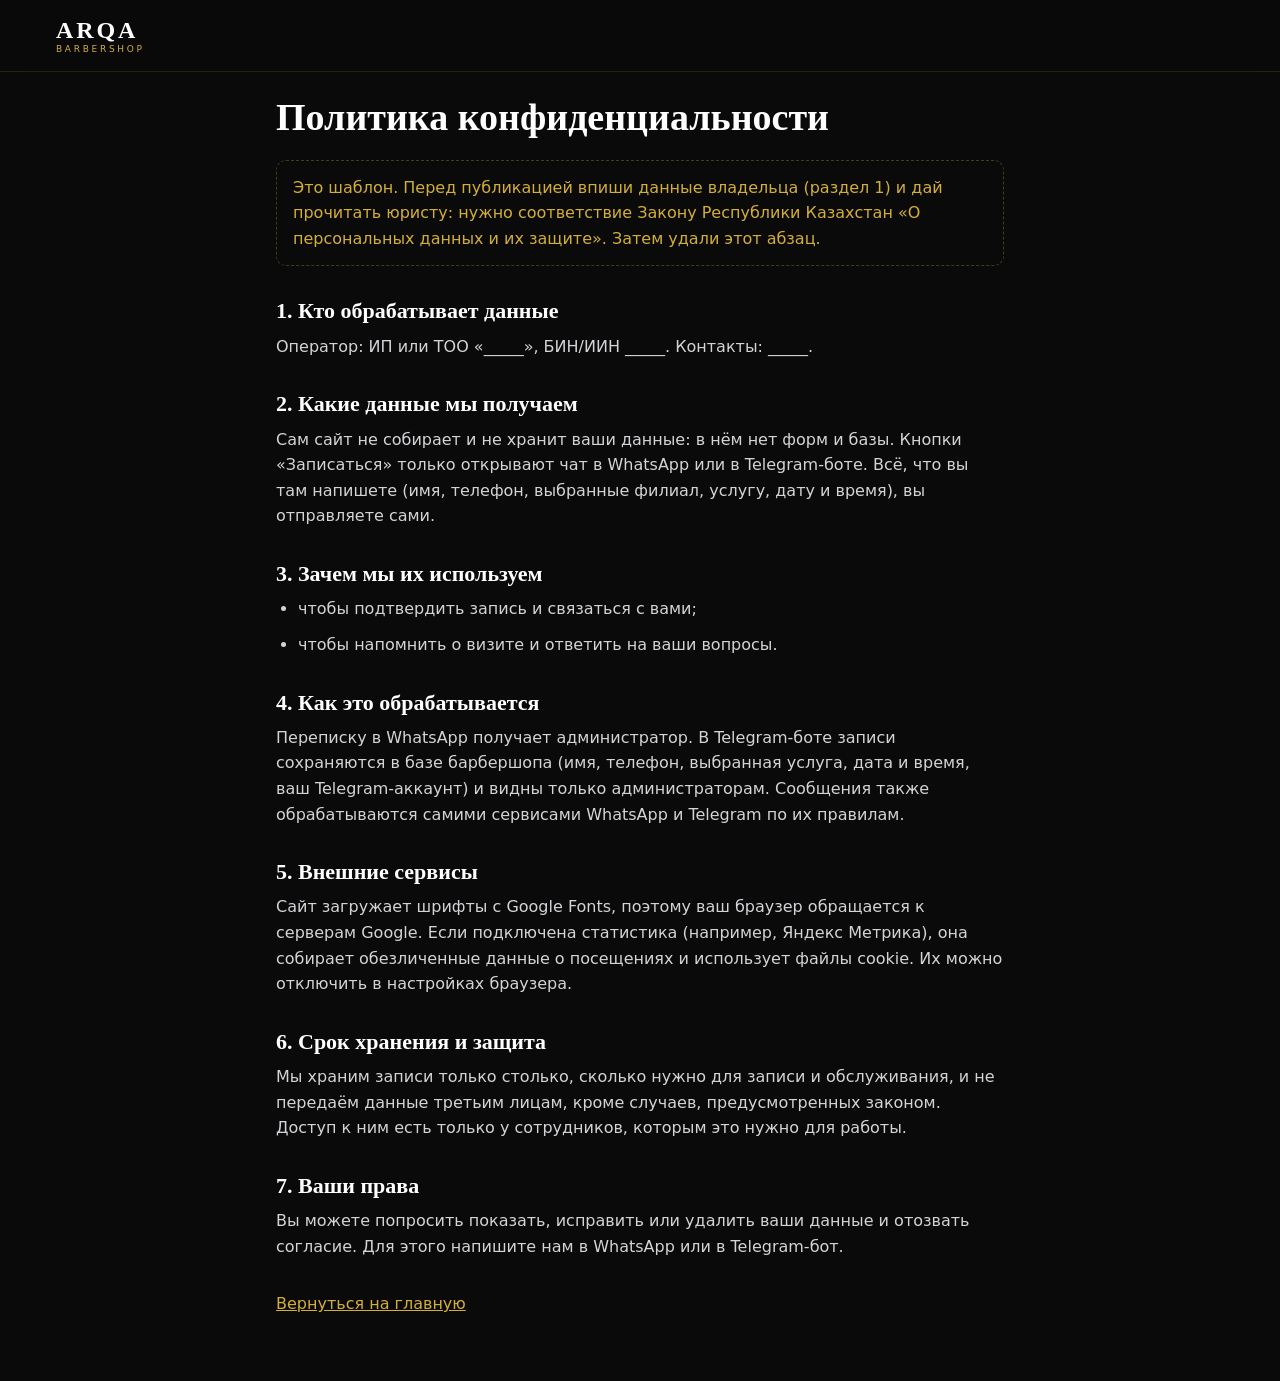
<file: privacy.html>
<!doctype html>
<html lang="ru">
<head>
  <meta charset="utf-8">
  <meta name="viewport" content="width=device-width, initial-scale=1">
  <meta http-equiv="Content-Security-Policy" content="default-src 'none'; script-src 'self'; style-src 'self' https://fonts.googleapis.com; font-src https://fonts.gstatic.com; img-src 'self' data:; connect-src 'self'; base-uri 'self'; form-action 'self'; object-src 'none'">
  <meta name="referrer" content="strict-origin-when-cross-origin">
  <script src="js/frame-guard.js"></script>
  <title>Политика конфиденциальности — ARQA</title>
  <meta name="robots" content="noindex">
  <link rel="icon" href="assets/favicon.svg" type="image/svg+xml">
  <script src="js/fonts.js" defer></script>
  <noscript><link rel="stylesheet" href="https://fonts.googleapis.com/css2?family=Montserrat:wght@300;400;500;600;700&family=Playfair+Display:wght@700;900&family=Cinzel:wght@700&display=swap&subset=cyrillic"></noscript>
  <link rel="stylesheet" href="css/styles.css">
</head>
<body class="doc-page">
<header class="site-header">
  <div class="wrap header-inner">
    <a class="logo" href="index.html" aria-label="На главную">
      <span class="logo-text"><span class="logo-name">ARQA</span><span class="logo-sub">Barbershop</span></span>
    </a>
  </div>
</header>

<main class="doc">
  <h1>Политика конфиденциальности</h1>

  <p class="draft">Это шаблон. Перед публикацией впиши данные владельца (раздел 1) и дай прочитать юристу: нужно соответствие Закону Республики Казахстан «О персональных данных и их защите». Затем удали этот абзац.</p>

  <h2>1. Кто обрабатывает данные</h2>
  <p>Оператор: ИП или ТОО «_____», БИН/ИИН _____. Контакты: _____.</p>

  <h2>2. Какие данные мы получаем</h2>
  <p>Сам сайт не собирает и не хранит ваши данные: в нём нет форм и базы. Кнопки «Записаться» только открывают чат в WhatsApp или в Telegram-боте. Всё, что вы там напишете (имя, телефон, выбранные филиал, услугу, дату и время), вы отправляете сами.</p>

  <h2>3. Зачем мы их используем</h2>
  <ul>
    <li>чтобы подтвердить запись и связаться с вами;</li>
    <li>чтобы напомнить о визите и ответить на ваши вопросы.</li>
  </ul>

  <h2>4. Как это обрабатывается</h2>
  <p>Переписку в WhatsApp получает администратор. В Telegram-боте записи сохраняются в базе барбершопа (имя, телефон, выбранная услуга, дата и время, ваш Telegram-аккаунт) и видны только администраторам. Сообщения также обрабатываются самими сервисами WhatsApp и Telegram по их правилам.</p>

  <h2>5. Внешние сервисы</h2>
  <p>Сайт загружает шрифты с Google Fonts, поэтому ваш браузер обращается к серверам Google. Если подключена статистика (например, Яндекс Метрика), она собирает обезличенные данные о посещениях и использует файлы cookie. Их можно отключить в настройках браузера.</p>

  <h2>6. Срок хранения и защита</h2>
  <p>Мы храним записи только столько, сколько нужно для записи и обслуживания, и не передаём данные третьим лицам, кроме случаев, предусмотренных законом. Доступ к ним есть только у сотрудников, которым это нужно для работы.</p>

  <h2>7. Ваши права</h2>
  <p>Вы можете попросить показать, исправить или удалить ваши данные и отозвать согласие. Для этого напишите нам в WhatsApp или в Telegram-бот.</p>

  <a class="back" href="index.html">Вернуться на главную</a>
</main>
</body>
</html>
</file>
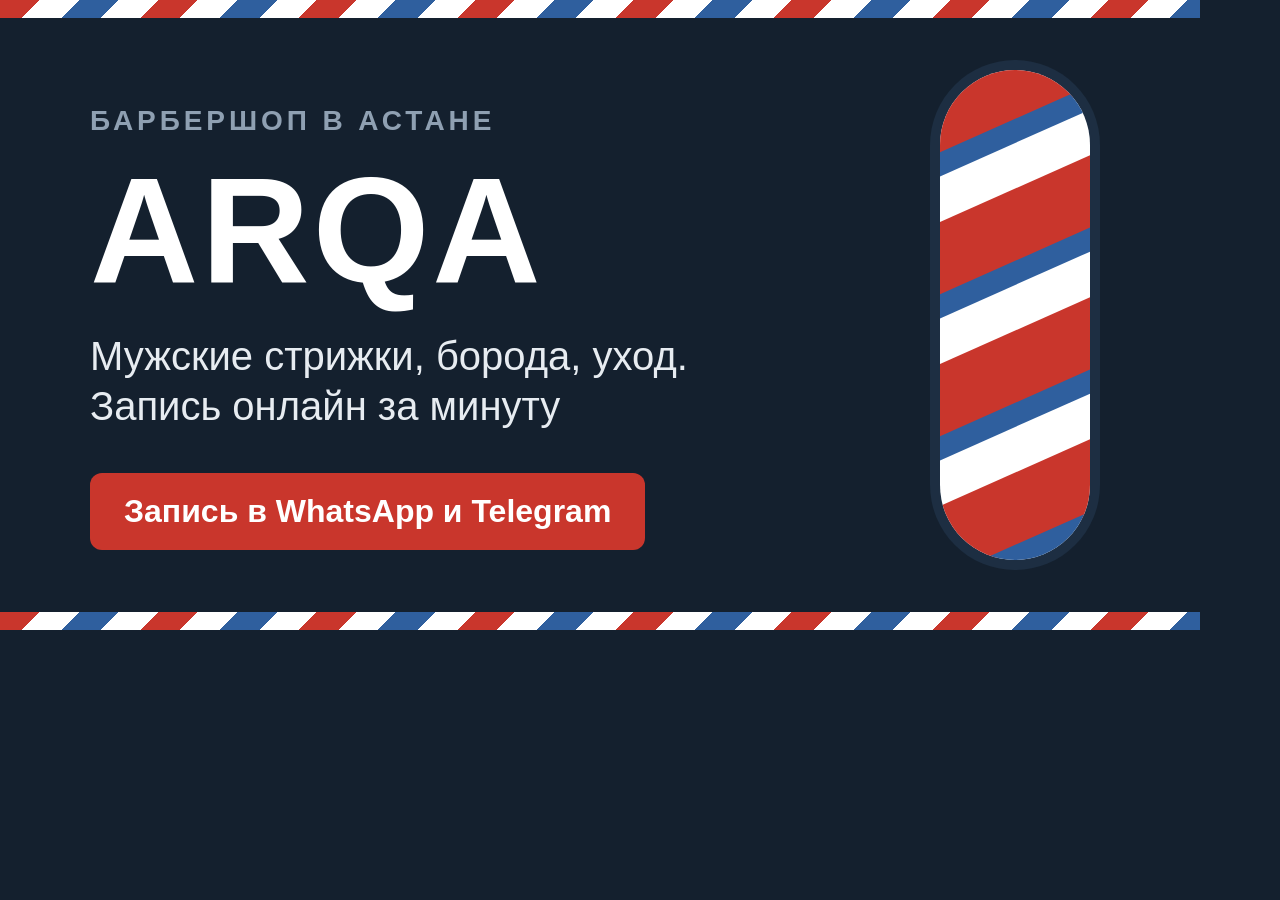
<file: tools/og-source.html>
<!doctype html><meta charset="utf-8">
<!-- Исходник превью-картинки 1200x630 (assets/og-image.jpg). Собери заново: node tools/make-og.js -->
<style>
  html,body{margin:0}
  body{width:1200px;height:630px;background:#14202e;color:#fff;font-family:"Unbounded","Arial Black",Arial,sans-serif;position:relative;overflow:hidden}
  .stripe{position:absolute;left:0;right:0;height:18px;background:repeating-linear-gradient(135deg,#c9362c 0 28px,#fff 28px 56px,#2f5f9e 56px 84px,#fff 84px 112px)}
  .top{top:0}.bottom{bottom:0}
  .pole{position:absolute;right:110px;top:70px;width:150px;height:490px;border-radius:75px;overflow:hidden;background:#fff;box-shadow:0 0 0 10px #1d2e42}
  .pole i{position:absolute;left:-60px;right:-60px;height:70px;transform:rotate(-24deg)}
  .r{background:#c9362c}.b{background:#2f5f9e}
  .t{position:absolute;left:90px;top:105px;width:700px}
  .k{font:600 28px Arial,sans-serif;letter-spacing:.14em;text-transform:uppercase;color:#8fa0b2}
  h1{margin:18px 0 0;font-size:150px;line-height:1;letter-spacing:.02em}
  p{margin:26px 0 0;font:500 40px/1.25 Arial,sans-serif;color:#e7ecf1}
  .cta{position:absolute;left:90px;bottom:80px;background:#c9362c;padding:20px 34px;border-radius:12px;font:700 32px Arial,sans-serif}
</style>
<div class="stripe top"></div><div class="stripe bottom"></div>
<div class="pole">
  <i class="r" style="top:-20px"></i><i class="b" style="top:50px;height:22px"></i><i class="r" style="top:122px"></i><i class="b" style="top:192px;height:22px"></i>
  <i class="r" style="top:264px"></i><i class="b" style="top:334px;height:22px"></i><i class="r" style="top:406px"></i><i class="b" style="top:476px;height:22px"></i>
</div>
<div class="t"><div class="k">Барбершоп в Астане</div><h1>ARQA</h1><p>Мужские стрижки, борода, уход. Запись онлайн за минуту</p></div>
<div class="cta">Запись в WhatsApp и Telegram</div>
</file>
<file: css/styles.css>
/* ARQA: тёмный премиальный стиль (чёрный и золото). Цвета и шрифты меняются в блоке :root. */

/* ===== Токены ===== */
:root {
  --black: #0a0a0a;
  --dark: #121212;
  --card: #181818;
  --gold: #d4af37;
  --gold-hover: #f3e5ab;
  --gold-dark: #997e20;
  --white: #ffffff;
  --gray: #a1a1aa;
  --line: rgba(255, 255, 255, 0.1);
  --line-gold: rgba(212, 175, 55, 0.3);

  --font-display: "Cinzel", "Playfair Display", Georgia, "Times New Roman", serif;
  --font-body: "Montserrat", system-ui, -apple-system, "Segoe UI", Roboto, Arial, sans-serif;

  --max: 1200px;
  --gutter: 16px;
  --header-h: 72px;
}

/* ===== База ===== */
*, *::before, *::after { box-sizing: border-box; }
html { scroll-behavior: smooth; scroll-padding-top: var(--header-h); }
body {
  margin: 0;
  background: var(--black);
  color: var(--white);
  font-family: var(--font-body);
  font-size: 16px;
  line-height: 1.6;
  -webkit-font-smoothing: antialiased;
  overflow-x: hidden;
}
img, svg { max-width: 100%; display: block; }
a { color: inherit; }
h1, h2, h3 { font-family: var(--font-display); font-weight: 700; line-height: 1.15; margin: 0; }
p { margin: 0; }
ul { margin: 0; padding: 0; list-style: none; }
button { font: inherit; }
::selection { background: var(--gold); color: #000; }

.wrap { width: 100%; max-width: var(--max); margin: 0 auto; padding: 0 var(--gutter); }
.skip { position: absolute; left: -999px; top: 8px; background: var(--gold); color: #000; padding: 8px 14px; z-index: 100; border-radius: 6px; }
.skip:focus { left: 8px; }
:focus-visible { outline: 2px solid var(--gold-hover); outline-offset: 3px; }
[hidden] { display: none !important; }

.sprite { position: absolute; width: 0; height: 0; overflow: hidden; }
.ico { width: 1.25em; height: 1.25em; flex: none; stroke: currentColor; fill: none; stroke-width: 1.8; stroke-linecap: round; stroke-linejoin: round; }

/* Фоновый слой, который плавно меняется при прокрутке (картинку ставит js/app.js) */
  position: fixed; inset: 0; z-index: 0; pointer-events: none;
  background-size: cover; background-position: center;
  opacity: 0; filter: blur(4px) grayscale(40%);
  transition: opacity .8s ease-in-out;
}
main, .site-footer { position: relative; z-index: 1; }

/* ===== Кнопки ===== */
.btn {
  display: inline-flex; align-items: center; justify-content: center; gap: 10px;
  min-height: 44px; padding: 10px 22px; border-radius: 8px; border: 1px solid transparent;
  font-weight: 700; font-size: 13px; letter-spacing: .08em; text-transform: uppercase; text-decoration: none;
  cursor: pointer; position: relative; overflow: hidden;
  transition: transform .35s cubic-bezier(.34, 1.56, .64, 1), box-shadow .35s, background .3s, color .3s, border-color .3s;
}
.btn-gold { background: linear-gradient(135deg, #d4af37 0%, #b89228 100%); color: #0a0a0a; }
.btn-gold:hover { transform: scale(1.05); background: linear-gradient(135deg, #f3e5ab 0%, #d4af37 100%); box-shadow: 0 0 25px rgba(212, 175, 55, .55); }
.btn-outline { border-color: var(--gold); color: var(--gold); background: transparent; }
.btn-outline:hover { transform: scale(1.05); background: rgba(212, 175, 55, .15); color: var(--white); border-color: var(--gold-hover); box-shadow: 0 0 20px rgba(212, 175, 55, .35); }
.btn-wa { background: #25d366; color: #06210f; }
.btn-tg { background: #2aabee; color: #05202d; }
.btn-wa:hover, .btn-tg:hover { transform: scale(1.03); filter: brightness(1.08); }
.btn-small { min-height: 40px; padding: 8px 18px; font-size: 12px; }
.btn-lg { min-height: 52px; padding: 14px 28px; font-size: 14px; letter-spacing: .1em; }
.btn-block { display: flex; width: 100%; }

/* ===== Шапка ===== */
.site-header {
  position: fixed; top: 0; left: 0; right: 0; z-index: 50; height: var(--header-h);
  background: rgba(10, 10, 10, .88); -webkit-backdrop-filter: blur(14px); backdrop-filter: blur(14px);
  border-bottom: 1px solid rgba(212, 175, 55, .15);
}
.header-inner { display: flex; align-items: center; justify-content: space-between; height: 100%; gap: 16px; }
.logo { display: flex; align-items: center; gap: 12px; text-decoration: none; }
.logo-mark { position: relative; width: 40px; height: 40px; display: grid; place-items: center; color: var(--gold); }
.logo-mark .ico { transform: rotate(-45deg); transition: transform .5s; }
.logo:hover .ico { transform: rotate(-45deg) scale(1.2); }
.logo-ring { position: absolute; inset: 0; border: 1px dashed rgba(212, 175, 55, .5); border-radius: 50%; animation: spin 22s linear infinite; }
.logo-text { display: flex; flex-direction: column; line-height: 1; }
.logo-name { font-family: var(--font-display); font-size: 24px; font-weight: 700; letter-spacing: .12em; }
.logo-sub { font-size: 9px; letter-spacing: .3em; text-transform: uppercase; color: var(--gold); margin-top: 3px; }

.menu-btn { width: 44px; height: 44px; display: grid; place-items: center; background: none; border: 0; color: var(--white); cursor: pointer; font-size: 22px; }
.nav {
  position: fixed; top: var(--header-h); left: 0; right: 0; display: none; flex-direction: column; gap: 4px;
  padding: 16px var(--gutter) 20px; background: rgba(18, 18, 18, .97); border-bottom: 1px solid var(--line-gold);
}
.nav.is-open { display: flex; }
.nav a { padding: 12px 4px; border-bottom: 1px solid var(--line); text-decoration: none; font-weight: 500; }
.nav a:hover { color: var(--gold); }
.nav .btn { margin-top: 10px; }
.nav-phone { display: inline-flex; align-items: center; gap: 8px; color: var(--gray); font-family: ui-monospace, Menlo, Consolas, monospace; }
.nav-phone .ico { color: var(--gold); }

@media (min-width: 900px) {
  .menu-btn { display: none; }
  .nav { position: static; display: flex; flex-direction: row; align-items: center; gap: 28px; padding: 0; background: none; border: 0; }
  .nav a { padding: 6px 0; border: 0; font-size: 14px; letter-spacing: .03em; position: relative; }
  .nav a::after { content: ""; position: absolute; left: 0; bottom: 0; width: 0; height: 2px; background: var(--gold); transition: width .3s; }
  .nav a:hover::after, .nav a.on::after { width: 100%; }
  .nav a.on { color: var(--gold); }
  .nav .btn { margin: 0; }
  .nav-phone::after { display: none; }
}

/* ===== Анимации ===== */
@keyframes spin { to { transform: rotate(360deg); } }
@keyframes ping { 75%, 100% { transform: scale(2.2); opacity: 0; } }
@keyframes bounce { 0%, 100% { transform: translateY(-20%); } 50% { transform: translateY(0); } }
.spin { animation: spin 22s linear infinite; }
.bounce { animation: bounce 1s infinite; }

/* ===== Первый экран ===== */
.hero { position: relative; min-height: 100vh; padding: calc(var(--header-h) + 36px) 0 56px; display: flex; align-items: center; overflow: hidden; }
.hero-watermark { position: absolute; right: -14%; top: 12%; width: 40rem; height: 40rem; color: var(--gold); opacity: .05; stroke-width: .6; animation: spin 40s linear infinite; pointer-events: none; }
.hero-inner { position: relative; display: grid; gap: 48px; align-items: center; }
.hero-copy { display: grid; gap: 24px; text-align: center; justify-items: center; }
.badge {
  display: inline-flex; align-items: center; gap: 10px; padding: 6px 16px; border-radius: 999px;
  border: 1px solid var(--line-gold); background: rgba(212, 175, 55, .1); color: var(--gold);
  font-size: 11px; font-weight: 600; letter-spacing: .16em; text-transform: uppercase;
}
.ping { position: relative; width: 8px; height: 8px; border-radius: 50%; background: var(--gold); }
.ping::after { content: ""; position: absolute; inset: 0; border-radius: 50%; background: var(--gold); animation: ping 1.4s cubic-bezier(0, 0, .2, 1) infinite; }
.hero h1 { font-size: clamp(34px, 9vw, 70px); font-weight: 900; line-height: 1.08; }
.gold-text { background: linear-gradient(135deg, #fff2bc 0%, #d4af37 50%, #aa7c11 100%); -webkit-background-clip: text; background-clip: text; -webkit-text-fill-color: transparent; color: transparent; }
.hero-text { max-width: 38em; color: #d4d4d8; font-weight: 300; font-size: clamp(15px, 2.4vw, 18px); line-height: 1.7; }
.hero-actions { display: flex; flex-direction: column; gap: 14px; width: 100%; max-width: 420px; }
.stats { display: grid; grid-template-columns: repeat(3, 1fr); gap: 12px; width: 100%; max-width: 30rem; padding-top: 24px; border-top: 1px solid var(--line); }
.stats li { text-align: center; }
.stats b { display: block; font-family: var(--font-display); font-size: clamp(22px, 5vw, 32px); color: var(--gold); }
.stats span { font-size: 12px; color: #a1a1aa; }

.hero-card-wrap { position: relative; display: flex; justify-content: center; }
.hero-card { width: 100%; max-width: 420px; padding: 10px; border-radius: 18px; background: var(--card); border: 1px solid var(--line-gold); box-shadow: 0 25px 50px rgba(0, 0, 0, .7); transition: transform .2s ease-out; }
.hero-photo { position: relative; height: min(112vw, 480px); border-radius: 12px; overflow: hidden; background: linear-gradient(135deg, #1c1c1c, #0f0f0f); }
.hero-photo img, .gallery-main img { width: 100%; height: 100%; object-fit: cover; }
.fade-img { transition: opacity .6s cubic-bezier(.16, 1, .3, 1), transform .6s cubic-bezier(.16, 1, .3, 1); }
.fade-img.out { opacity: 0; transform: scale(.96); }
.photo-shade { position: absolute; inset: 0; background: linear-gradient(to top, rgba(0, 0, 0, .9), rgba(0, 0, 0, .1) 55%, transparent); pointer-events: none; }

@media (min-width: 980px) {
  .hero-inner { grid-template-columns: 7fr 5fr; gap: 56px; }
  .hero-copy { text-align: left; justify-items: start; }
  .hero-actions { flex-direction: row; max-width: none; width: auto; }
  .stats { margin: 0; }
  .stats li { text-align: left; }
  }

/* ===== Полоса преимуществ ===== */
.strip { position: relative; z-index: 1; background: var(--dark); border-top: 1px solid rgba(212, 175, 55, .2); border-bottom: 1px solid rgba(212, 175, 55, .2); padding: 28px 0; }
.strip-grid { display: grid; gap: 24px; }
.adv { display: flex; align-items: center; gap: 16px; }
.adv-ico { width: 56px; height: 56px; border-radius: 50%; border: 1px solid var(--line-gold); display: grid; place-items: center; color: var(--gold); font-size: 24px; flex: none; transition: background .3s, color .3s; }
.adv:hover .adv-ico { background: var(--gold); color: #000; }
.adv h3 { font-size: 17px; }
.adv p { font-size: 12px; color: var(--gray); margin-top: 4px; }
@media (min-width: 760px) { .strip-grid { grid-template-columns: repeat(3, 1fr); } }

/* ===== Секции ===== */
.section { position: relative; padding: 72px 0; background: rgba(10, 10, 10, .9); }
.section-alt { background: rgba(18, 18, 18, .95); }
.section-head { text-align: center; max-width: 42rem; margin: 0 auto 48px; display: grid; gap: 10px; justify-items: center; }
.kicker { color: var(--gold); font-size: 12px; font-weight: 600; letter-spacing: .18em; text-transform: uppercase; }
.section-head h2 { font-size: clamp(26px, 6vw, 44px); }
.rule { width: 64px; height: 2px; background: var(--gold); }
.section-lead { color: var(--gray); font-size: 14px; }

/* ===== Карточки услуг ===== */
.card-grid { display: grid; gap: 24px; }
.card { background: var(--card); border: 1px solid var(--line); border-radius: 14px; padding: 28px; transition: border-color .4s, transform .4s; }
.service { display: flex; flex-direction: column; justify-content: space-between; gap: 20px; position: relative; overflow: hidden; }
.service:hover { border-color: rgba(212, 175, 55, .6); transform: translateY(-6px); }
.service.hit { border-color: rgba(212, 175, 55, .5); box-shadow: 0 20px 40px rgba(212, 175, 55, .05); }
.service-top { display: flex; align-items: center; justify-content: space-between; margin-bottom: 14px; color: var(--gold); }
.service-top .ico { width: 34px; height: 34px; transition: transform .3s; }
.service:hover .service-top .ico { transform: scale(1.2); }
.service-price { font-family: var(--font-display); font-size: 22px; font-weight: 700; }
.service h3 { font-size: 19px; margin-bottom: 8px; transition: color .3s; }
.service:hover h3 { color: var(--gold); }
.service p { font-size: 14px; color: var(--gray); }
.ribbon { position: absolute; top: 18px; right: -38px; width: 130px; text-align: center; transform: rotate(45deg); background: var(--gold); color: #000; font-size: 10px; font-weight: 800; letter-spacing: .16em; text-transform: uppercase; padding: 3px 0; }
@media (min-width: 640px) { .card-grid { grid-template-columns: repeat(2, 1fr); } }
@media (min-width: 1000px) { .card-grid { grid-template-columns: repeat(3, 1fr); } }

/* ===== Прайс ===== */
.price-scroll { overflow-x: auto; border: 1px solid var(--line-gold); border-radius: 14px; background: var(--card); }
.price-table { width: 100%; min-width: 560px; border-collapse: collapse; font-size: 15px; }
.price-table th, .price-table td { padding: 14px 18px; text-align: right; border-bottom: 1px solid var(--line); }
.price-table th:first-child, .price-table td:first-child { text-align: left; }
.price-table thead th { font-size: 12px; text-transform: uppercase; letter-spacing: .12em; color: var(--gold); font-weight: 700; background: rgba(212, 175, 55, .08); }
.price-table td:not(:first-child) { font-variant-numeric: tabular-nums; white-space: nowrap; }
.price-table .group th { text-align: left; font-family: var(--font-display); font-size: 17px; color: var(--white); background: transparent; letter-spacing: .02em; text-transform: none; padding-top: 24px; }
.price-table tbody tr:last-child td { border-bottom: 0; }
.price-table tbody tr:not(.group):hover td { background: rgba(212, 175, 55, .06); }

/* ===== Галерея ===== */
.gallery { display: grid; gap: 24px; align-items: center; }
.gallery-main { position: relative; margin: 0; height: min(90vw, 520px); border-radius: 16px; overflow: hidden; border: 1px solid var(--line-gold); background: linear-gradient(135deg, #1c1c1c, #0f0f0f); box-shadow: 0 25px 50px rgba(0, 0, 0, .6); }
.gallery-main figcaption { position: absolute; left: 24px; right: 24px; bottom: 22px; display: grid; gap: 4px; }
.gallery-main strong { font-family: var(--font-display); font-size: clamp(20px, 4vw, 28px); }
.gallery-main span { color: #d4d4d8; font-size: 14px; }
.thumbs { display: grid; gap: 12px; }
.thumb { display: flex; align-items: center; gap: 14px; padding: 10px; text-align: left; color: inherit; cursor: pointer; background: var(--card); border: 1px solid var(--line); border-radius: 12px; transition: border-color .3s; }
.thumb:hover, .thumb[aria-pressed="true"] { border-color: var(--gold); }
.thumb img { width: 64px; height: 64px; border-radius: 8px; object-fit: cover; background: #222; }
.thumb b { display: block; font-size: 14px; }
.thumb span { font-size: 12px; color: var(--gray); }
@media (min-width: 640px) and (max-width: 979px) { .thumbs { grid-template-columns: repeat(3, 1fr); } }
@media (min-width: 980px) { .gallery { grid-template-columns: 2fr 1fr; } .gallery-main { height: 540px; } }

/* ===== Мастера ===== */
.barber-grid { display: grid; gap: 24px; }
.barber { padding: 0; overflow: hidden; display: flex; flex-direction: column; justify-content: space-between; }
.barber:hover { border-color: var(--gold); }
.barber-photo { position: relative; height: 300px; overflow: hidden; background: linear-gradient(135deg, #1c1c1c, #0f0f0f); }
.barber-photo img { width: 100%; height: 100%; object-fit: cover; transition: transform .7s; }
.barber:hover .barber-photo img { transform: scale(1.08); }
.rating { position: absolute; top: 14px; right: 14px; display: inline-flex; align-items: center; gap: 4px; padding: 4px 12px; border-radius: 999px; background: rgba(0, 0, 0, .8); border: 1px solid var(--line-gold); color: var(--gold); font-size: 12px; font-weight: 600; }
.rating .ico { width: 13px; height: 13px; fill: currentColor; stroke: none; }
.barber-body { padding: 22px 22px 8px; text-align: center; display: grid; gap: 6px; }
.barber-role { color: var(--gold); font-size: 12px; font-weight: 600; letter-spacing: .1em; text-transform: uppercase; }
.barber h3 { font-size: 22px; }
.barber p { color: var(--gray); font-size: 13px; }
.barber .btn { margin: 14px 22px 22px; }
@media (min-width: 760px) { .barber-grid { grid-template-columns: repeat(3, 1fr); } }

/* ===== Филиалы ===== */
.chips { display: flex; flex-wrap: wrap; justify-content: center; gap: 10px; margin-bottom: 28px; }
.chip { min-height: 44px; padding: 8px 20px; border-radius: 999px; border: 1px solid var(--line-gold); background: transparent; color: var(--white); cursor: pointer; font-weight: 500; transition: background .2s, color .2s; }
.chip[aria-pressed="true"] { background: var(--gold); color: #000; border-color: var(--gold); font-weight: 700; }
.branch-grid { display: grid; gap: 20px; }
.branch { background: var(--card); border: 1px solid var(--line); border-radius: 14px; padding: 24px; display: grid; gap: 4px; align-content: start; transition: border-color .3s; }
.branch:hover { border-color: rgba(212, 175, 55, .6); }
.branch h3 { font-size: 20px; margin-bottom: 6px; }
.branch-meta { display: flex; gap: 10px; align-items: flex-start; color: var(--gray); font-size: 14px; }
.branch-meta .ico { color: var(--gold); margin-top: 3px; }
.branch-phone { display: inline-flex; align-items: center; gap: 10px; min-height: 44px; color: var(--gold); text-decoration: none; font-family: ui-monospace, Menlo, Consolas, monospace; font-size: 14px; }
.branch-phone:hover { text-decoration: underline; }
.branch-actions { display: flex; flex-wrap: wrap; gap: 8px; margin-top: 8px; }
@media (min-width: 640px) { .branch-grid { grid-template-columns: repeat(2, 1fr); } }
@media (min-width: 1000px) { .branch-grid { grid-template-columns: repeat(3, 1fr); } }
.social { display: flex; flex-wrap: wrap; align-items: center; justify-content: center; gap: 14px; margin-top: 40px; }
.round { width: 48px; height: 48px; border-radius: 50%; border: 1px solid var(--line-gold); display: grid; place-items: center; color: var(--gold); font-size: 20px; text-decoration: none; transition: background .3s, color .3s; }
.round:hover { background: var(--gold); color: #000; }

/* ===== Подвал ===== */
.site-footer { background: var(--dark); border-top: 1px solid var(--line); padding: 28px 0 96px; font-size: 12px; color: #71717a; }
.footer-inner { display: flex; flex-direction: column; align-items: center; justify-content: space-between; gap: 12px; }
.footer-links a:hover { color: var(--gold); }
@media (min-width: 640px) { .footer-inner { flex-direction: row; } .site-footer { padding-bottom: 28px; } }

/* ===== Кнопка записи, прилипшая внизу (на телефоне) ===== */
.sticky-cta { position: fixed; left: 0; right: 0; bottom: 0; z-index: 40; padding: 10px var(--gutter) calc(10px + env(safe-area-inset-bottom)); background: linear-gradient(to top, rgba(10, 10, 10, .96) 60%, rgba(10, 10, 10, 0)); transform: translateY(110%); transition: transform .3s; }
.sticky-cta.show { transform: none; }
@media (min-width: 640px) { .sticky-cta { display: none; } }

/* ===== Окно записи ===== */
.modal { border: 1px solid var(--line-gold); border-radius: 18px; padding: 0; background: var(--card); color: var(--white); width: min(92vw, 480px); box-shadow: 0 30px 80px rgba(0, 0, 0, .8); }
.modal::backdrop { background: rgba(0, 0, 0, .8); -webkit-backdrop-filter: blur(6px); backdrop-filter: blur(6px); }
.modal-inner { position: relative; padding: 32px 26px 26px; display: grid; gap: 14px; text-align: center; justify-items: stretch; }
.modal-inner .kicker { text-align: center; }
.modal h2 { font-size: 22px; }
.modal-close { position: absolute; top: 10px; right: 10px; width: 44px; height: 44px; display: grid; place-items: center; background: none; border: 0; color: var(--gray); cursor: pointer; font-size: 22px; }
.modal-close:hover { color: var(--gold); }
.modal-lead { color: #d4d4d8; font-size: 14px; }
.booking-branch { color: var(--gold); font-weight: 600; }
.modal-note { color: var(--gray); font-size: 12px; }

/* ===== Призрачная загрузка: серые заготовки на месте блоков, пока контент не появился ===== */
.skel {
  display: block; height: 14px; margin-top: 12px; border-radius: 4px;
  background: linear-gradient(90deg, rgba(255, 255, 255, .06) 25%, rgba(255, 255, 255, .14) 50%, rgba(255, 255, 255, .06) 75%);
  background-size: 200% 100%; animation: skel-shimmer 1.4s ease-in-out infinite;
}
.skel.h { height: 22px; margin-top: 0; }
.skel.btn { width: 120px; height: 36px; margin-top: 16px; }
.skel.photo { height: 180px; margin: 0 0 16px; border-radius: 10px; }
.skel.w40 { width: 40%; } .skel.w50 { width: 50%; } .skel.w60 { width: 60%; } .skel.w80 { width: 80%; }
.skel-row td { padding: 14px 18px; }
@keyframes skel-shimmer { to { background-position: -200% 0; } }

/* ===== Документ (privacy.html) ===== */
.doc { max-width: 760px; margin: 0 auto; padding: calc(var(--header-h) + 24px) var(--gutter) 64px; }
.doc h1 { font-size: clamp(26px, 6vw, 38px); margin-bottom: 20px; }
.doc h2 { font-size: 22px; margin: 32px 0 10px; }
.doc p, .doc li { color: #d4d4d8; margin-top: 10px; }
.doc ul { list-style: disc; padding-left: 22px; }
.doc a { color: var(--gold); }
.doc .back { display: inline-block; margin-top: 32px; }
.doc .draft { margin: 20px 0; padding: 14px 16px; border: 1px dashed var(--line-gold); border-radius: 10px; color: var(--gold); }

/* ===== Меньше анимаций, если так настроено в системе ===== */
@media (prefers-reduced-motion: reduce) {
  html { scroll-behavior: auto; }
  *, *::before, *::after { animation: none !important; transition: none !important; }
}
</file>
